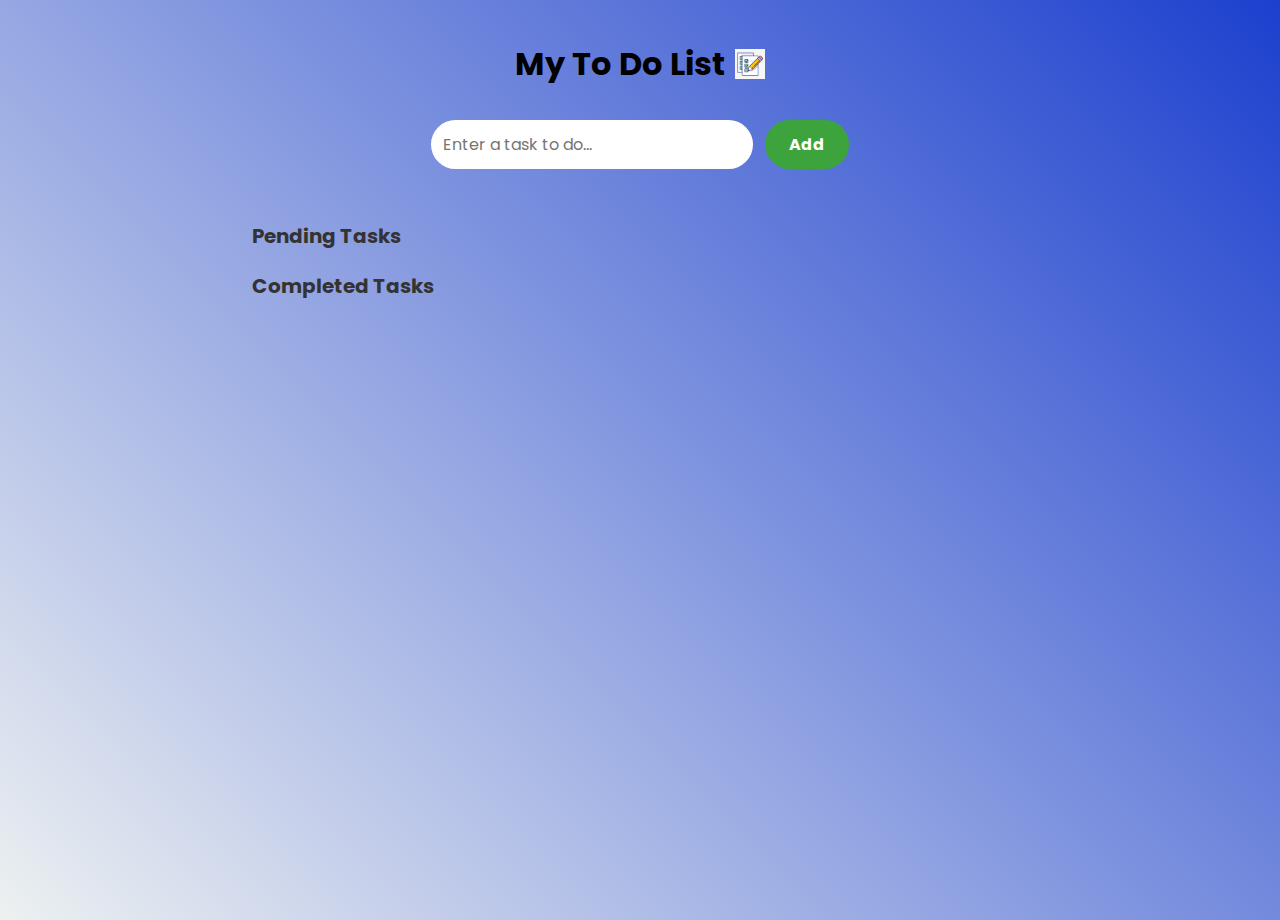
<file: Task03_ToDoList/index.html>
<!DOCTYPE html>
<html lang="en">
<head>
    <meta charset="UTF-8">
    <meta http-equiv="X-UA-Compatible" content="IE=edge">
    <meta name="viewport" content="width=device-width, initial-scale=1.0">
    <link rel="stylesheet" href="style.css">
    <link rel="icon" href="./checkbox_103909.ico" type="image/x-icon">
    
    <title>To-Do List - JavaScript Project</title>
</head>
<body>
    <div class="container">
        <div class="input-container">
            <h1>My To Do List <img src="./todo.png" alt="todo icon" ></h1>
            
            <input type="text" placeholder="Enter a task to do..." id="inputBox">
            <input type="button" value="Add" id="addBtn">
        </div>

        <div class="lists-container">
            <h2>Pending Tasks</h2>
            <ul class="todoList" id="pendingList"></ul>

            <h2>Completed Tasks</h2>
            <ul class="todoList" id="completedList"></ul>
        </div>
    </div>

    <script src="script.js"></script>
</body>
</html>
</file>
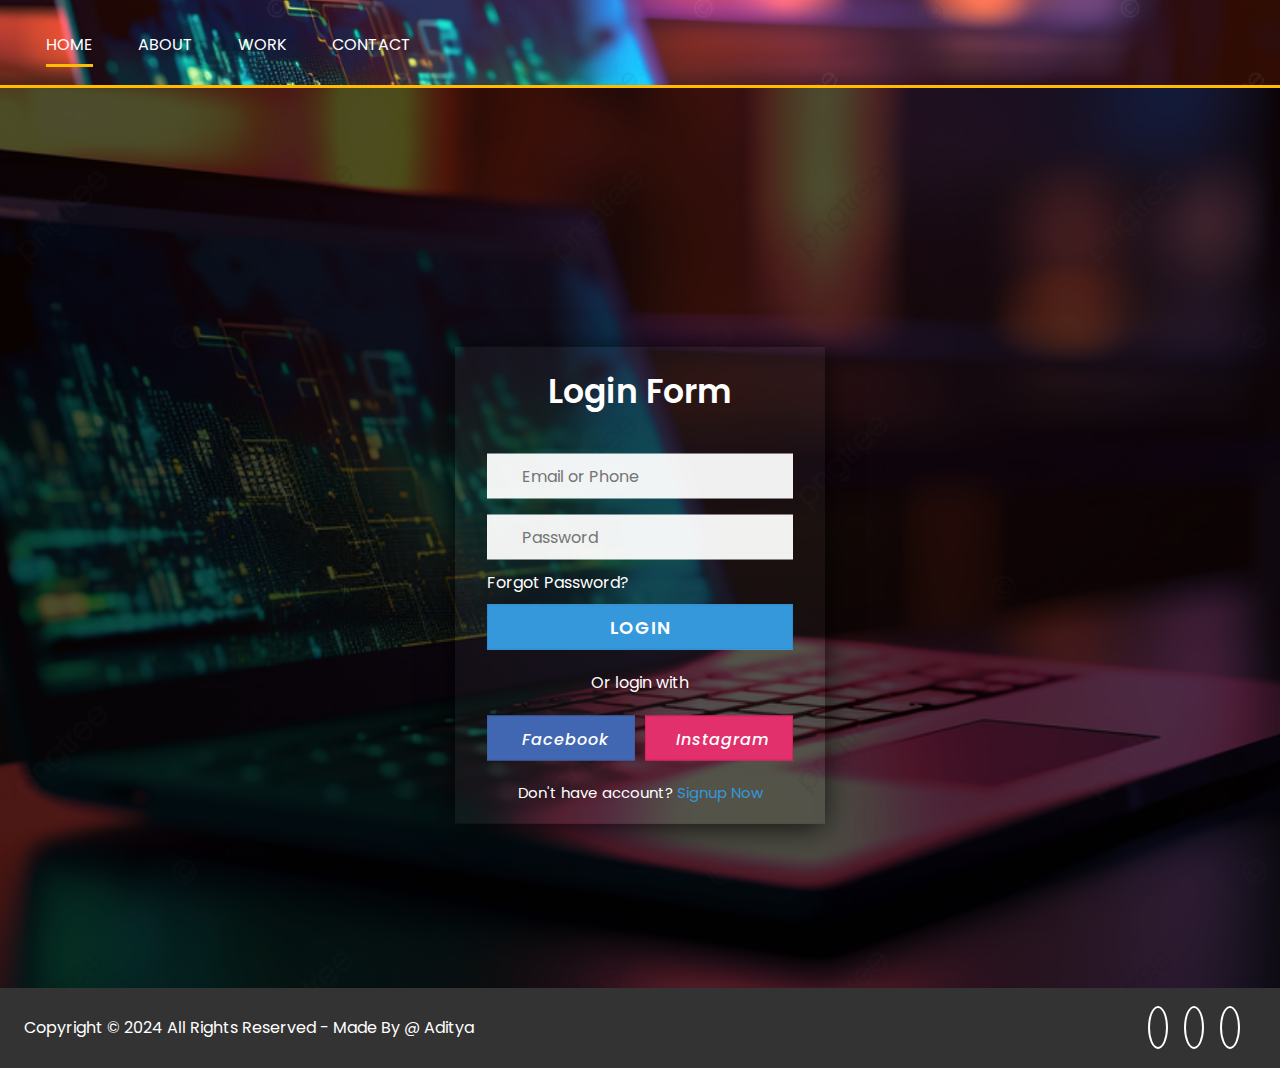
<file: Task04_Login_Authentication/index.html>
<!DOCTYPE html>
<html>
<head>
    <title>Login Authentication Page Using HTML,CSS & JS</title>
    <meta name="viewport" content="width=device-width, initial-scale=1.0">
    <link rel="stylesheet" href="https://cdnjs.cloudflare.com/ajax/libs/font-awesome/5.15.3/css/all.min.css" integrity="sha512-iBBXm8fW90+nuLcSKlbmrPcLa0OT92xO1BIsZ+ywDWZCvqsWgccV3gFoRBv0z+8dLJgyAHIhR35VZc2oM/gI1w==" crossorigin="anonymous" />
    <link rel="stylesheet" href="https://use.fontawesome.com/releases/v5.7.2/css/all.css"
        integrity="sha384-fnmOCqbTlWIlj8LyTjo7mOUStjsKC4pOpQbqyi7RrhN7udi9RwhKkMHpvLbHG9Sr" crossorigin="anonymous" />
    <link href="https://fonts.googleapis.com/css?family=Dosis" rel="stylesheet" />
    <link rel="stylesheet" href="style.css">

</head>
<body>
   
    <div nav="nav.html"></div>
    <script type="text/javascript" src="main.js"></script>
<script>
function includeHTML() {
  var z, i, elmnt, file, xhttp;
 
  z = document.getElementsByTagName("*");
  for (i = 0; i < z.length; i++) {
    elmnt = z[i];
    
    file = elmnt.getAttribute("nav");
    if (file) {
      
      xhttp = new XMLHttpRequest();
      xhttp.onreadystatechange = function() {
        if (this.readyState == 4) {
          if (this.status == 200) {elmnt.innerHTML = this.responseText;}
          if (this.status == 404) {elmnt.innerHTML = "Page not found.";}
        
          elmnt.removeAttribute("nav");
          includeHTML();
        }
      }      
      xhttp.open("GET", file, true);
      xhttp.send();
      
      return;
    }
  }
};
</script>

<div class="bg-img">
  <div class="content">
    <header>Login Form</header>
    <form action="" method="POST">
      <div class="field">
        <span class="fa fa-user"></span>
        <input type="text" required placeholder="Email or Phone">
      </div>
      <div class="field space">
        <span class="fa fa-lock"></span>
        <input type="password" class="pass-key" required placeholder="Password">
        <span class="show">SHOW</span>
      </div>
      <div class="pass">
        <a href="#">Forgot Password?</a>
      </div>
      <div class="field">
        <input type="submit" value="LOGIN">
      </div>
    </form>
    <div class="login">Or login with</div>
    <div class="links">
      <div class="facebook">
        <i class="fab fa-facebook-f"><span>Facebook</span></i>
      </div>
      <div class="instagram">
        <i class="fab fa-instagram"><span>Instagram</span></i>
      </div>
    </div>
    <div class="signup">Don't have account?
      <a href="sign.html">Signup Now</a>
    </div>
  </div>
</div>

<script>
includeHTML();
</script>
<script src="https://code.jquery.com/jquery-1.10.2.js"></script>


<footer id="main-footer">
    <div class="footer-content container">
        <p>
            Copyright  &copy; 2024 All Rights Reserved  - Made By @ Aditya
        </p>
        <div class="social">
            <a href="https://github.com/Osmaditya" target="__blank"  style="color: #fff;">
                <i class="fab fa-github"></i>
            </a>

            <a href="https://www.linkedin.com/in/osmaditya/" target="__blank"  style="color: #fff;">
                <i class="fab fa-linkedin"></i>
            </a>
            
            <a href="https://x.com/OsmAditya5" target="__blank"  style="color: #fff;">
                <i class="fab fa-twitter"></i>
            </a>

        </div>
    </div>
</footer>

</body>
</html>
</file>
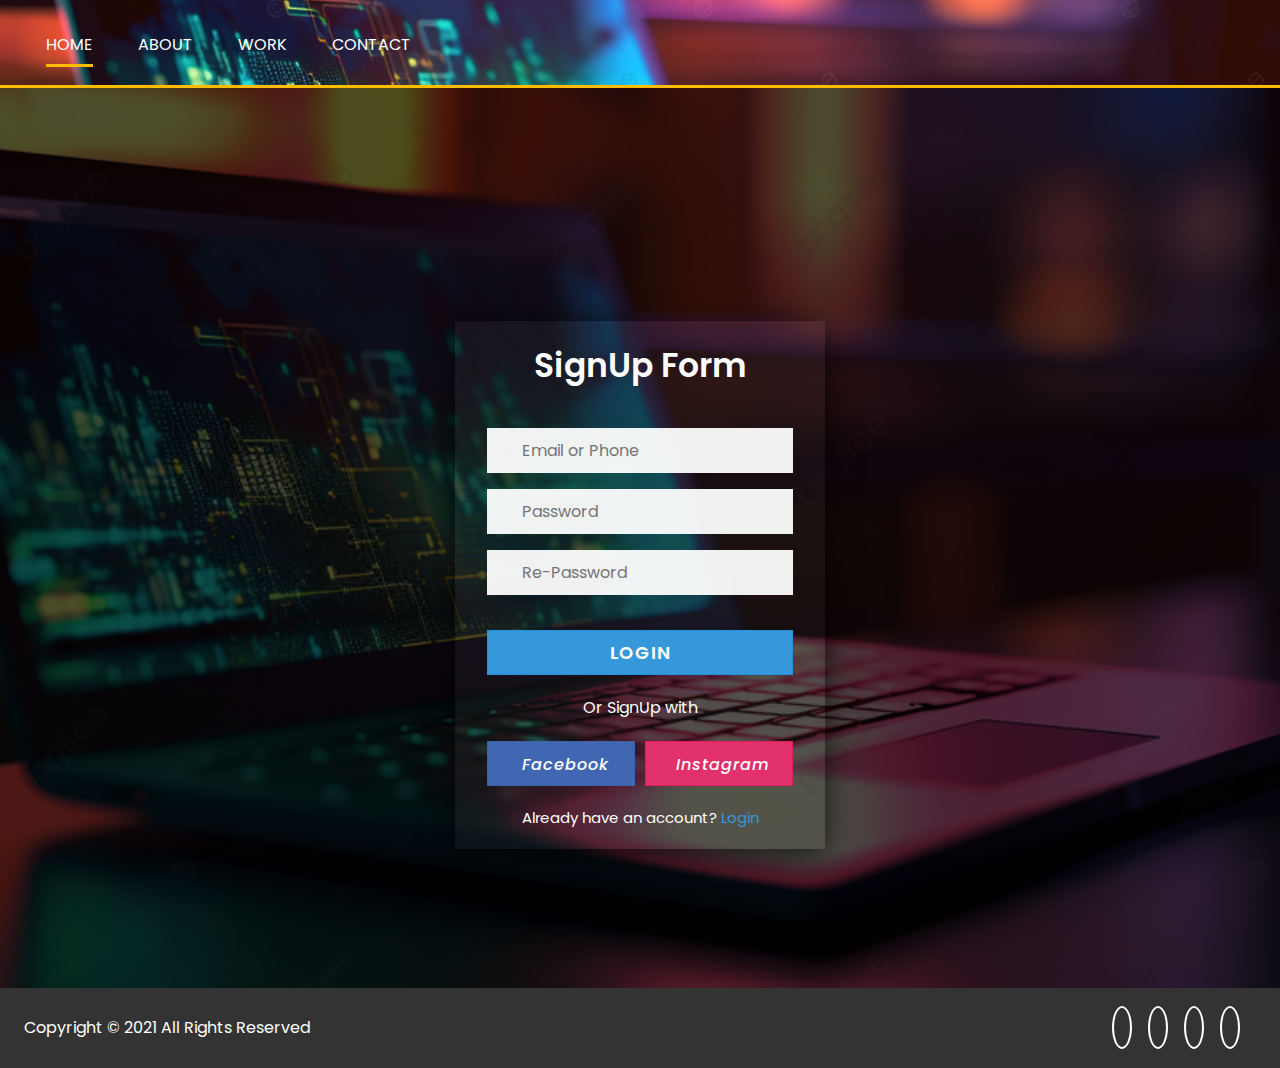
<file: Task04_Login_Authentication/sign.html>
<!DOCTYPE html>
<html>
<head>
    <title>Responsive Transparent Login Form Using HTML & CSS</title>
    <meta name="viewport" content="width=device-width, initial-scale=1.0">
    <link rel="stylesheet" href="https://cdnjs.cloudflare.com/ajax/libs/font-awesome/5.15.3/css/all.min.css" integrity="sha512-iBBXm8fW90+nuLcSKlbmrPcLa0OT92xO1BIsZ+ywDWZCvqsWgccV3gFoRBv0z+8dLJgyAHIhR35VZc2oM/gI1w==" crossorigin="anonymous" />
    <link rel="stylesheet" href="https://use.fontawesome.com/releases/v5.7.2/css/all.css"
        integrity="sha384-fnmOCqbTlWIlj8LyTjo7mOUStjsKC4pOpQbqyi7RrhN7udi9RwhKkMHpvLbHG9Sr" crossorigin="anonymous" />
    <link href="https://fonts.googleapis.com/css?family=Dosis" rel="stylesheet" />
    <link rel="stylesheet" href="style.css">
    
</head>
<body>
   
    <div nav="nav.html"></div>
    <script type="text/javascript" src="main.js"></script>
<script>
function includeHTML() {
  var z, i, elmnt, file, xhttp;
  /*loop through a collection of all HTML elements:*/
  z = document.getElementsByTagName("*");
  for (i = 0; i < z.length; i++) {
    elmnt = z[i];
    /*search for elements with a certain atrribute:*/
    file = elmnt.getAttribute("nav");
    if (file) {
      /*make an HTTP request using the attribute value as the file name:*/
      xhttp = new XMLHttpRequest();
      xhttp.onreadystatechange = function() {
        if (this.readyState == 4) {
          if (this.status == 200) {elmnt.innerHTML = this.responseText;}
          if (this.status == 404) {elmnt.innerHTML = "Page not found.";}
          /*remove the attribute, and call this function once more:*/
          elmnt.removeAttribute("nav");
          includeHTML();
        }
      }      
      xhttp.open("GET", file, true);
      xhttp.send();
      /*exit the function:*/
      return;
    }
  }
};
</script>

<div class="bg-img">
  <div class="content">
    <header>SignUp Form</header>
     <form action="" method="POST">
      <div class="field">
        <span class="fa fa-user"></span>
        <input type="text" required placeholder="Email or Phone">
      </div>
      <div class="field space">
        <span class="fa fa-lock"></span>
        <input type="password" class="pass-key" required placeholder="Password">
        <span class="show">SHOW</span>
      </div>
      <div class="field space">
        <span class="fa fa-lock"></span>
        <input type="re-password" class="pass-key" required placeholder="Re-Password">
        <span class="show">SHOW</span>
      </div>
      <div class="pass">
        <a href="#"></a>
      </div>
      <br>
      

      

      <div class="field">
        <input type="submit" value="LOGIN">
      </div>
    </form>
    <div class="login">Or SignUp with</div>
    <div class="links">
      <div class="facebook">
        <i class="fab fa-facebook-f"><span>Facebook</span></i>
      </div>
      <div class="instagram">
        <i class="fab fa-instagram"><span>Instagram</span></i>
      </div>
    </div>
    <div class="signup">Already have an account?
      <a href="index.html">Login</a>
    </div>
  </div>
</div>







<script>
includeHTML();
</script>
<script src="https://code.jquery.com/jquery-1.10.2.js"></script>





<footer id="main-footer">
    <div class="footer-content container">
        <p>
            Copyright &copy; 2021 All Rights Reserved
        </p>
        <div class="social">
            <a href="https://github.com/jagadeeshpj" target="__blank"  style="color: #fff;">
                <i class="fab fa-github"></i>
            </a>

            <a href="https://www.linkedin.com/in/p-jagadeesh-22923b18b/" target="__blank"  style="color: #fff;">
                <i class="fab fa-linkedin"></i>
            </a>
            
            <a href="https://www.instagram.com/jagadeesh2001/" target="__blank"  style="color: #fff;">
                <i class="fab fa-instagram"></i>
            </a>

            <a href="https://www.facebook.com/jagadeesh.PJ.13/" target="__blank"  style="color: #fff;">
                <i class="fab fa-facebook"></i>
            </a>

        </div>
    </div>
</footer>

</body>
</html>
</file>
<file: Task03_ToDoList/style.css>
@import url('https://fonts.googleapis.com/css2?family=Poppins&display=swap');

* {
    margin: 0;
    padding: 0;
    box-sizing: border-box;
    font-family: 'Poppins', sans-serif;
}

body {
        
    background: linear-gradient(45deg, #edf1f1, hsl(228, 76%, 46%));
    width: 100%;
    height: 100vh;
    
}

.container {
    display: flex;
    flex-direction: column;
    justify-content: center;
    align-items: center;
    margin-top: 20px;
    
}

.input-container {
    width: 100%;
    max-width: 500px;
    text-align: center;
    padding: 20px;
}
.input-container h1 {
    display: flex;
    justify-content: center;
    align-items: center;
    margin-bottom: 20px;
}
.input-container h1 img{
    width: 30px;
    margin-left: 10px;
}

.input-container input {
    border: none;
    outline: none;
    padding: 12px;
    margin-block: 12px;
    border-radius: 40px;
    font-size: 16px;
}

.input-container input[type="text"] {
    width: 70%;
}

.input-container input[type="button"] {
    background-color: #3da33d;
    color: #ffffff;
    font-weight: 700;
    margin-left: 8px;
    cursor: pointer;
    padding: 12px 24px;
}

.input-container input[type="button"]:hover {
    background-color: #60b160;
}

/* Lists Container */
.lists-container {
    width: 100%;
    max-width: 800px;
    margin-top: 20px;
}

.lists-container h2 {
    margin-bottom: 10px;
    font-size: 20px;
    color: #333;
    text-align: left;
    padding-left: 12px;
}

ul {
    width: 100%;
    max-width: 750px;
    margin-bottom: 20px;
    
}

ul li {
    list-style-type: none;
    cursor: pointer;
    margin-block-end: 12px;
    border-radius: 8px;
    border: 0.125px solid #0e0d0d;
    padding: 6px 20px;
    background-color: #ffffff;
    display: flex;
    align-items: center;
    justify-content: space-between;
    transition: background-color 0.5s;
    
}

ul li:hover {
    background-color: #cbcaca;
}

/* Task Text and Timestamp */
ul li p {
    flex-grow: 1;
    padding: 2px;
    margin: 0;
    display: flex;
    flex-direction: column;
}

ul li p .timestamp {
    font-size: 12px;
    color: #686869;
    margin-top: 4px;
}

/* Buttons */
.btn {
    border: none;
    outline: none;
    font-size: 14px;
    background: none;
    font-weight: 600;
    cursor: pointer;
    padding: 8px;
    border-radius: 4px;
    transition: background-color 0.3s, color 0.3s;
}

.completeBtn {
    color: #007bff;
}

.completeBtn:hover {
    background-color: #eaf4ff;
}

.editBtn {
    color: #008000;
}

.editBtn:hover {
    background-color: #e9f5e9;
}

.deleteBtn {
    color: #ff0000;
}

.deleteBtn:hover {
    background-color: #ffeaea;
}
</file>
<file: Task04_Login_Authentication/style.css>
@import url('https://fonts.googleapis.com/css2?family=Poppins:wght@400;500;600;700;800;900&display=swap');
* {
  margin: 0;
  padding: 0;
  box-sizing: border-box;
  user-select: none;
  font-family: 'Poppins', sans-serif;
}  
.bg-img {
  background: url("images/showcase.jpg");
  height: 100vh;
  background-size: cover;
  background-position: center;
}
.bg-img:after {
  position: absolute;
  content: "";
  top: 88px;
  left: 0;
  height: 100%;
  width: 100%;
  background: rgba(0, 0, 0, 0.7);
}
.content {
  position: absolute;
  top: 65%;
  left: 50%;
  z-index: 999;
  text-align: center;
  padding: 19px 32px;
  width: 370px;
  transform: translate(-50%, -50%);
  background: rgba(255, 255, 255, 0.04);
  box-shadow: -1px 4px 28px 0px rgba(0, 0, 0, 0.75);
}
.content header {
  color: white;
  font-size: 33px;
  font-weight: 600;
  margin: 0 0 35px 0; 
}
.field {
  position: relative;
  height: 45px;
  width: 100%;
  display: flex;
  background: rgba(255, 255, 255, 0.94);
}
.field span {
  color: #222;
  width: 40px;
  line-height: 45px;
}
.field input {
  height: 100%;
  width: 100%;
  background: transparent;
  border: none;
  outline: none;
  color: #222;
  font-size: 16px; 
}
.space {
  margin-top: 16px;
}
.show {
  position: absolute;
  right: 13px;
  font-size: 13px;
  font-weight: 700;
  color: #222;
  display: none;
  cursor: pointer; 
}
.pass-key:valid ~ .show {
  display: block;
}
.pass {
  text-align: left;
  margin: 10px 0;
}
.pass a {
  color: white;
  text-decoration: none; 
}
.pass:hover a {
  text-decoration: underline;
}
.field input[type="submit"] {
  background: #3498db;
  border: 1px solid #2691d9;
  color: white;
  font-size: 18px;
  letter-spacing: 1px;
  font-weight: 600;
  cursor: pointer; 
}
.field input[type="submit"]:hover {
  background: #2691d9;
}
.login {
  color: white;
  margin: 20px 0; 
}
.links {
  display: flex;
  cursor: pointer;
  color: white;
  margin: 0 0 20px 0;
}
.facebook,
.instagram {
  width: 100%;
  height: 45px;
  line-height: 45px;
  margin-left: 10px;
}
.facebook {
  margin-left: 0;
  background: #4267b2;
  border: 1px solid #3e61a8;
}
.instagram {
  background: #e1306c;
  border: 1px solid #df2060;
}
.facebook:hover {
  background: #3e61a8;
}
.instagram:hover {
  background: #df2060;
}
.links i {
  font-size: 17px;
}
i span {
  margin-left: 8px;
  font-weight: 500;
  letter-spacing: 1px;
  font-size: 16px; 
}
.signup {
  font-size: 15px;
  color: white; 
}
.signup a {
  color: #3498db;
  text-decoration: none;
}
.signup a:hover {
  text-decoration: underline;
}

        
      

@media (max-width: 500px) {
    #main-footer {
        height: 7rem;
    }
}

#main-footer {
    background: #333;
    color: #fff;
    height: 5rem;
}
* {
    margin: 0;
    padding: 0;
}
user agent stylesheet
footer {
    display: block;
}
body {
    font-family: "Dosis", sans-serif;
    line-height: 1.6;
    background: #fff;
}
</file>
